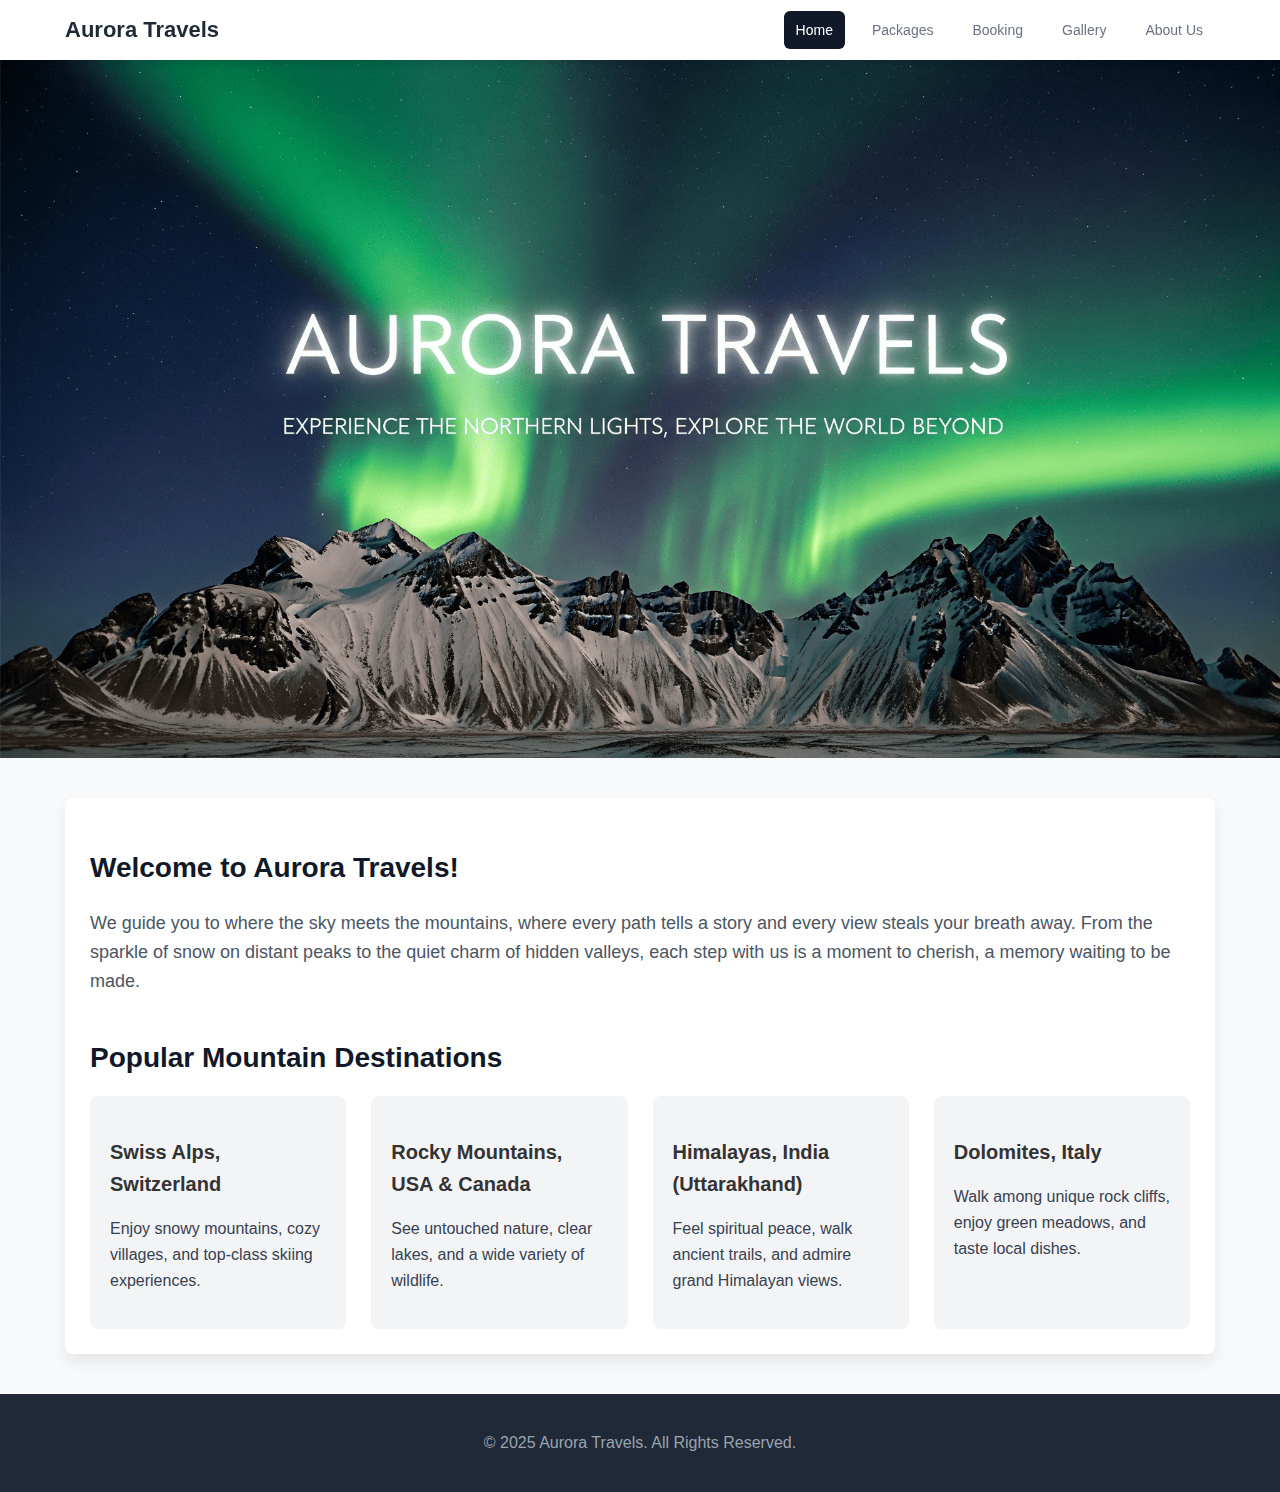
<file: assignment_2/index.html>
<!DOCTYPE html>
<html lang="en">
  <head>
    <meta charset="UTF-8" />
    <meta name="viewport" content="width=device-width, initial-scale=1.0" />
    <title>Aurora Travels | Home</title>
    <link rel="stylesheet" href="styles.css" />
  </head>
  <body>
    <header>
      <nav class="navbar">
        <div class="container nav-container">
          <a href="index.html" class="brand-title">Aurora Travels</a>
          <div class="nav-links">
            <a href="index.html" class="active">Home</a>
            <a href="packages.html">Packages</a>
            <a href="booking.html">Booking</a>
            <a href="gallery.html">Gallery</a>
            <a href="about.html">About Us</a>
          </div>
        </div>
      </nav>
      <div class="banner-container">
        <img
          src="images/banner.png"
          alt="Aurora Travels Banner"
          class="banner-image"
        />
      </div>
    </header>

    <main class="container">
      <div class="content-wrapper">
        <section class="welcome-section">
          <h2>Welcome to Aurora Travels!</h2>
          <p>
            We guide you to where the sky meets the mountains, where every path tells a story and every view steals your breath away. From the sparkle of snow on distant peaks to the quiet charm of hidden valleys, each step with us is a moment to cherish, a memory waiting to be made.
          </p>
        </section>

        <section>
          <h2>Popular Mountain Destinations</h2>
          <div class="destinations-grid">
            <div class="destination-card">
              <h3>Swiss Alps, Switzerland</h3>
              <p>
                Enjoy snowy mountains, cozy villages, and top-class skiing
                experiences.
              </p>
            </div>
            <div class="destination-card">
              <h3>Rocky Mountains, USA & Canada</h3>
              <p>
                See untouched nature, clear lakes, and a wide variety of
                wildlife.
              </p>
            </div>
            <div class="destination-card">
              <h3>Himalayas, India (Uttarakhand)</h3>
              <p>
                Feel spiritual peace, walk ancient trails, and admire grand
                Himalayan views.
              </p>
            </div>
            <div class="destination-card">
              <h3>Dolomites, Italy</h3>
              <p>
                Walk among unique rock cliffs, enjoy green meadows, and taste
                local dishes.
              </p>
            </div>
          </div>
        </section>
      </div>
    </main>

    <footer class="site-footer">
      <div class="container">
        <p>&copy; 2025 Aurora Travels. All Rights Reserved.</p>
      </div>
    </footer>
  </body>
</html>
</file>
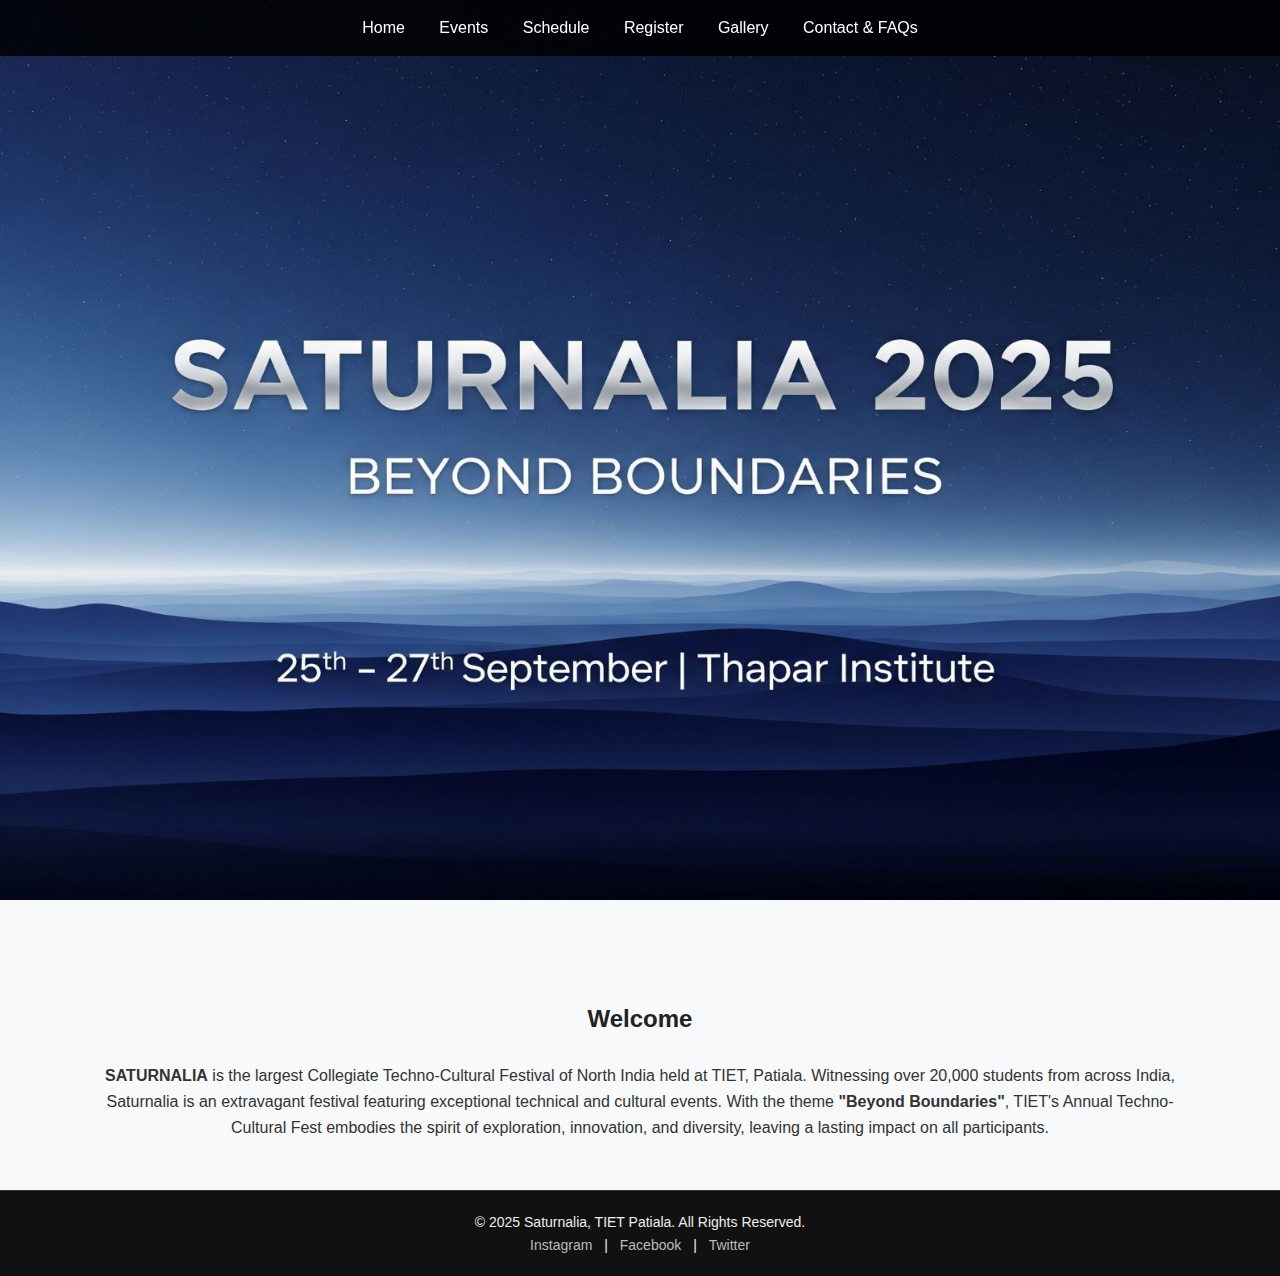
<file: assignment_3/index.html>
<!DOCTYPE html>
<html>
<head>
  <title>Saturnalia 2025</title>
  <link rel="stylesheet" href="style.css">
</head>
<body>
  <nav>
    <a href="index.html">Home</a>
    <a href="events.html">Events</a>
    <a href="schedule.html">Schedule</a>
    <a href="register.html">Register</a>
    <a href="gallery.html">Gallery</a>
    <a href="contact.html">Contact & FAQs</a>
  </nav>

  <div class="hero">
    <img src="images/banner.jpg" alt="Saturnalia 2025 Banner">
  </div>

  <div class="container">
    <h2>Welcome</h2>
    <p><b>SATURNALIA</b> is the largest Collegiate Techno-Cultural Festival of North India held at TIET, Patiala. Witnessing over 20,000 students from across India, Saturnalia is an extravagant festival featuring exceptional technical and cultural events. With the theme <b>"Beyond Boundaries"</b>, TIET's Annual Techno-Cultural Fest embodies the spirit of exploration, innovation, and diversity, leaving a lasting impact on all participants.</p>
  </div>

  <footer>
  <p>© 2025 Saturnalia, TIET Patiala. All Rights Reserved.</p>
  <p>
    <a href="#">Instagram</a> | 
    <a href="#">Facebook</a> | 
    <a href="#">Twitter</a>
  </p>
</footer>
</body>
</html>
</file>
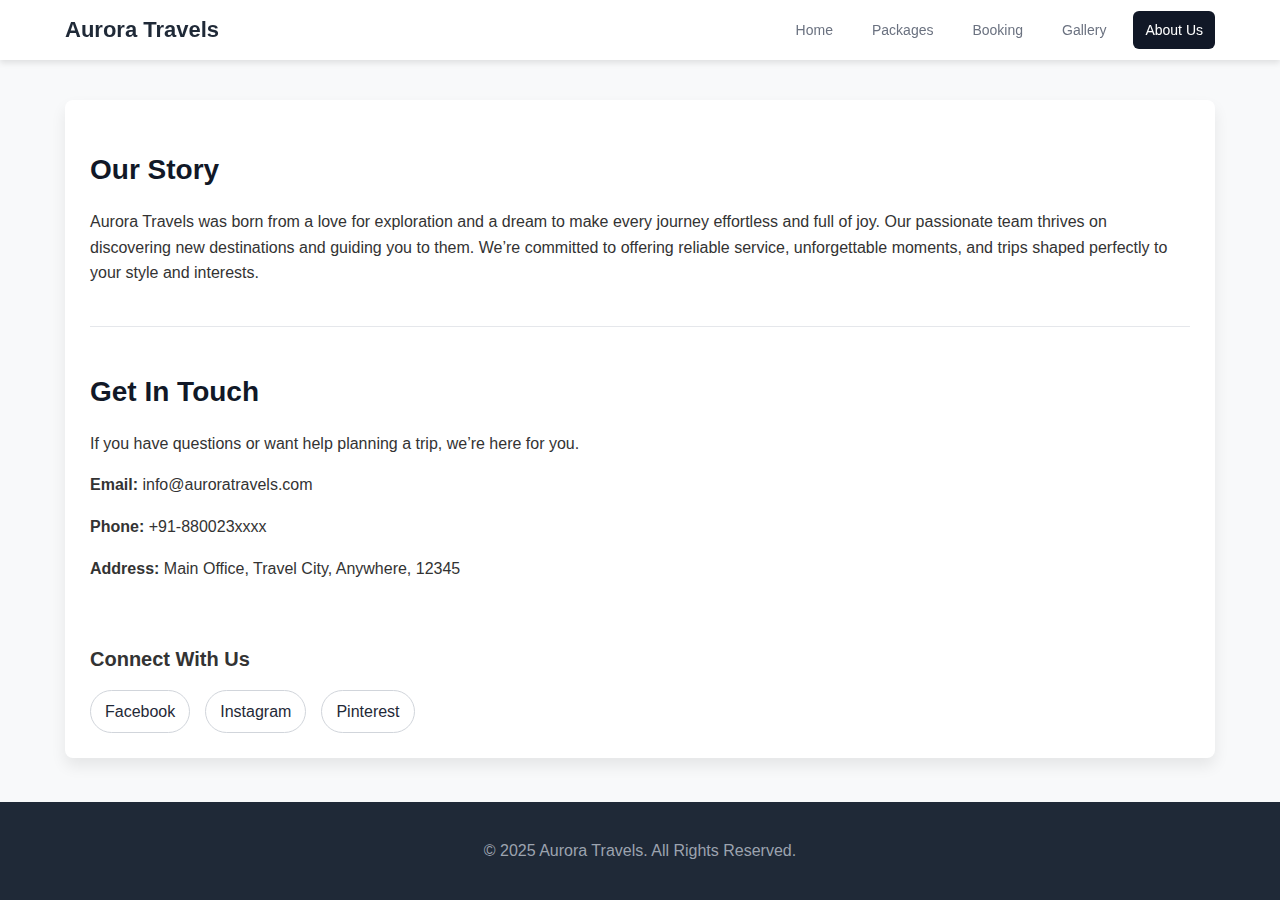
<file: assignment_2/about.html>
<!DOCTYPE html>
<html lang="en">
<head>
    <meta charset="UTF-8">
    <meta name="viewport" content="width=device-width, initial-scale=1.0">
    <title>Aurora Travels | About Us</title>
    <link rel="stylesheet" href="styles.css">
</head>
<body>

    <header>
        <nav class="navbar">
            <div class="container nav-container">
                <a href="index.html" class="brand-title">Aurora Travels</a>
                <div class="nav-links">
                    <a href="index.html">Home</a>
                    <a href="packages.html">Packages</a>
                    <a href="booking.html">Booking</a>
                    <a href="gallery.html">Gallery</a>
                    <a href="about.html" class="active">About Us</a>
                </div>
            </div>
        </nav>
    </header>

    <main class="container">
        <div class="content-wrapper">
            <section>
                <h2>Our Story</h2>
                <p>Aurora Travels was born from a love for exploration and a dream to make every journey effortless and full of joy. Our passionate team thrives on discovering new destinations and guiding you to them. We’re committed to offering reliable service, unforgettable moments, and trips shaped perfectly to your style and interests.</p>
            </section>

            <section class="contact-info">
                <h2>Get In Touch</h2>
                <p>If you have questions or want help planning a trip, we’re here for you.</p>
                <p><strong>Email:</strong> info@auroratravels.com</p>
                <p><strong>Phone:</strong> +91-880023xxxx</p>
                <p><strong>Address:</strong> Main Office, Travel City, Anywhere, 12345</p>
                <br>
                <h3>Connect With Us</h3>
                <div class="social-links">
                    <a href="#" target="_blank">Facebook</a>
                    <a href="#" target="_blank">Instagram</a>
                    <a href="#" target="_blank">Pinterest</a>
                </div>
            </section>
        </div>
    </main>

    <footer class="site-footer">
        <div class="container">
            <p>&copy; 2025 Aurora Travels. All Rights Reserved.</p>
        </div>
    </footer>

</body>
</html>
</file>
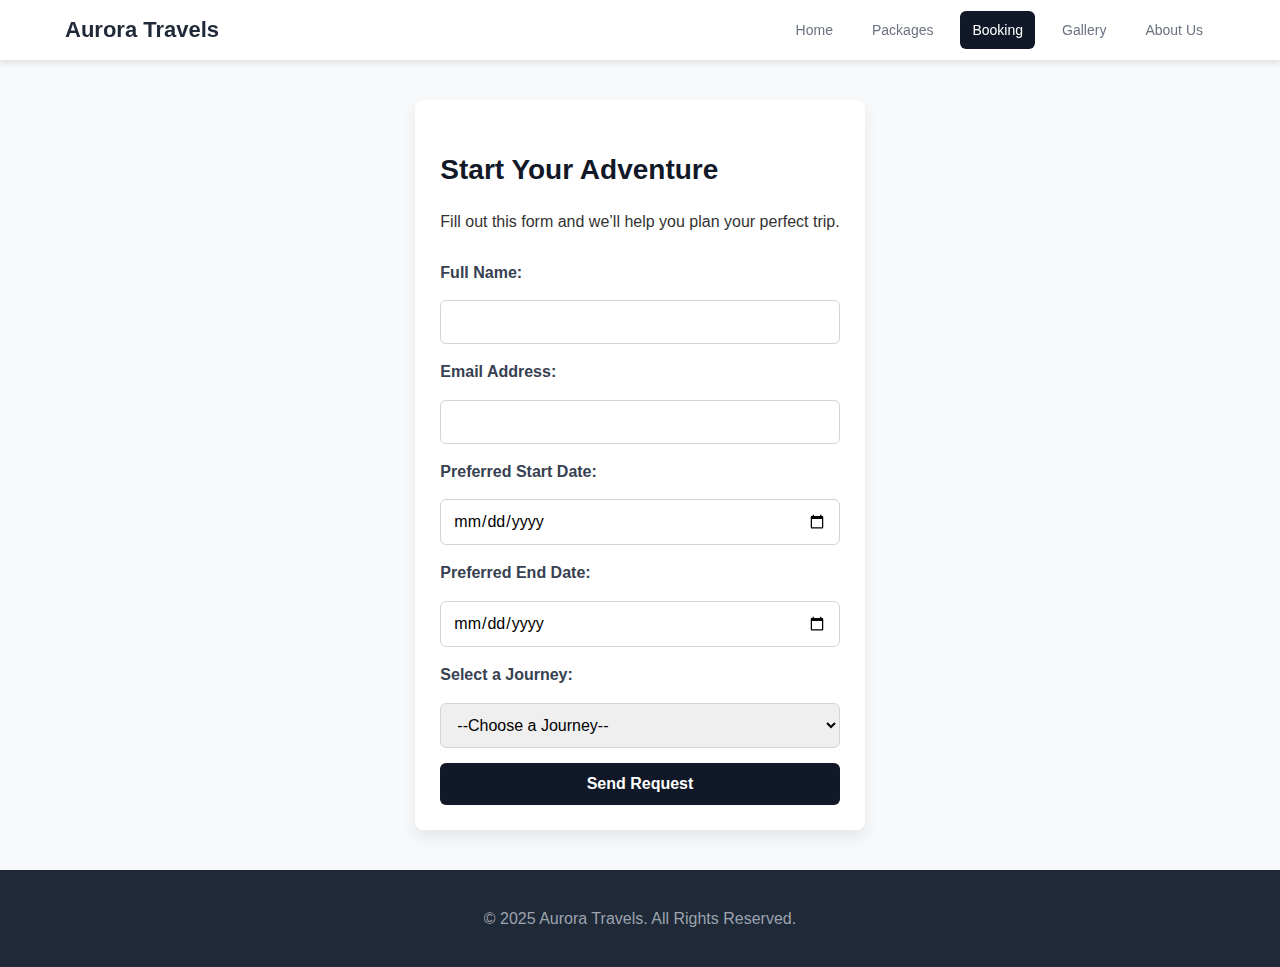
<file: assignment_2/booking.html>
<!DOCTYPE html>
<html lang="en">
<head>
    <meta charset="UTF-8">
    <meta name="viewport" content="width=device-width, initial-scale=1.0">
    <title>Aurora Travels | Booking</title>
    <link rel="stylesheet" href="styles.css">
</head>
<body>

    <header>
        <nav class="navbar">
            <div class="container nav-container">
                <a href="index.html" class="brand-title">Aurora Travels</a>
                <div class="nav-links">
                    <a href="index.html">Home</a>
                    <a href="packages.html">Packages</a>
                    <a href="booking.html" class="active">Booking</a>
                    <a href="gallery.html">Gallery</a>
                    <a href="about.html">About Us</a>
                </div>
            </div>
        </nav>
    </header>

    <main class="container">
        <div class="content-wrapper">
            <section>
                <h2>Start Your Adventure</h2>
                <p>Fill out this form and we’ll help you plan your perfect trip.</p>
                <form class="booking-form">
                    <label for="name">Full Name:</label>
                    <input type="text" id="name" name="name" required>

                    <label for="email">Email Address:</label>
                    <input type="email" id="email" name="email" required>

                    <label for="start-date">Preferred Start Date:</label>
                    <input type="date" id="start-date" name="start-date" required>

                    <label for="end-date">Preferred End Date:</label>
                    <input type="date" id="end-date" name="end-date" required>

                    <label for="package">Select a Journey:</label>
                    <select id="package" name="package" required>
                        <option value="" disabled selected>--Choose a Journey--</option>
                        <option value="iceland">Northern Lights Quest</option>
                        <option value="patagonia">Patagonian Trekker</option>
                        <option value="japan">Spirit of Japan</option>
                        <option value="kiwi">Kiwi Explorer</option>
                        <option value="mediterranean">Mediterranean Magic</option>
                        <option value="custom">Build a Custom Trip</option>
                    </select>

                    <button type="submit">Send Request</button>
                </form>
            </section>
        </div>
    </main>

    <footer class="site-footer">
        <div class="container">
            <p>&copy; 2025 Aurora Travels. All Rights Reserved.</p>
        </div>
    </footer>

</body>
</html>
</file>
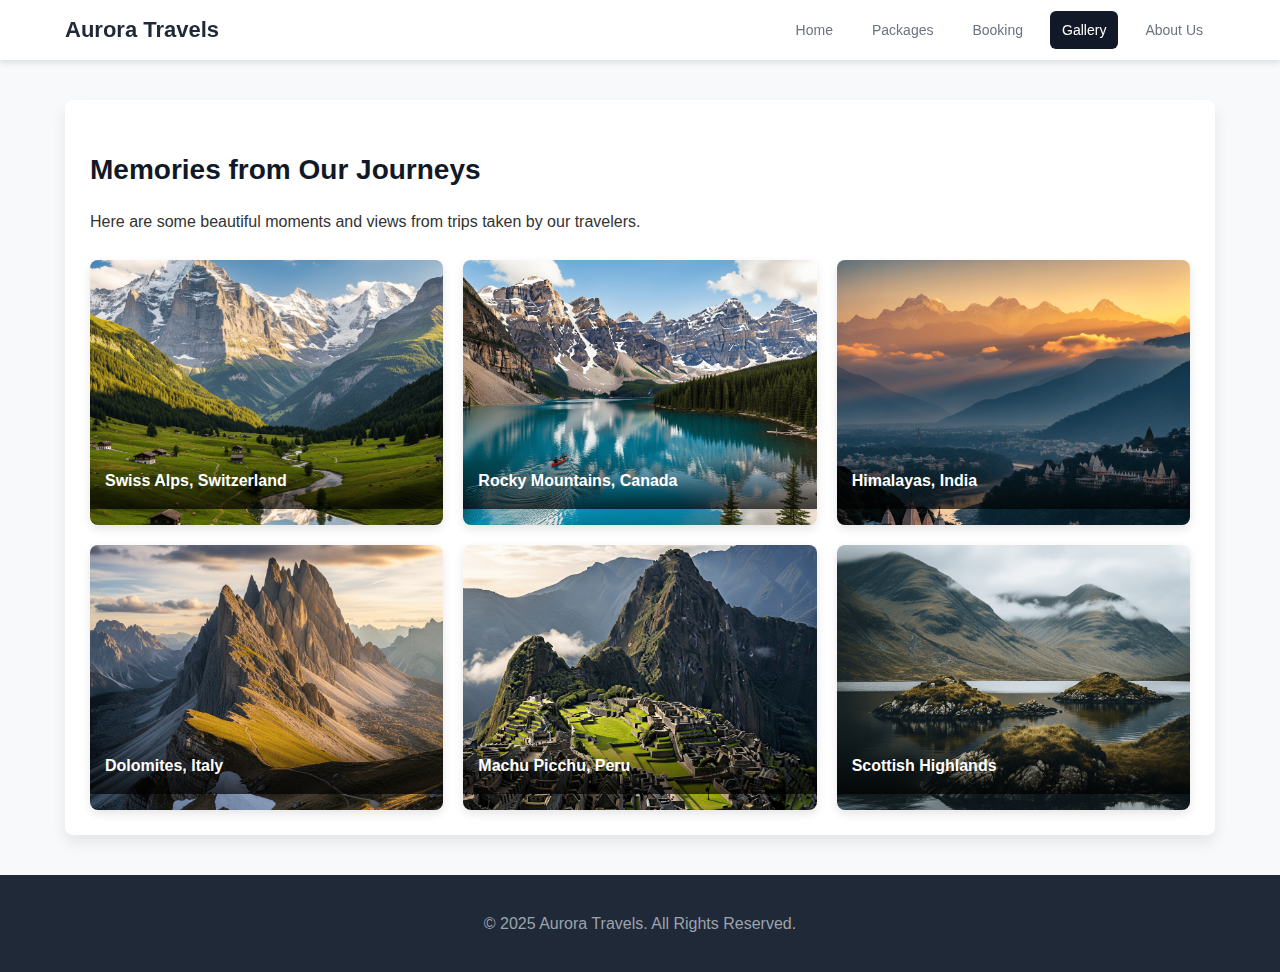
<file: assignment_2/gallery.html>
<!DOCTYPE html>
<html lang="en">
  <head>
    <meta charset="UTF-8" />
    <meta name="viewport" content="width=device-width, initial-scale=1.0" />
    <title>Aurora Travels | Gallery</title>
    <link rel="stylesheet" href="styles.css" />
  </head>
  <body>
    <header>
      <nav class="navbar">
        <div class="container nav-container">
          <a href="index.html" class="brand-title">Aurora Travels</a>
          <div class="nav-links">
            <a href="index.html">Home</a>
            <a href="packages.html">Packages</a>
            <a href="booking.html">Booking</a>
            <a href="gallery.html" class="active">Gallery</a>
            <a href="about.html">About Us</a>
          </div>
        </div>
      </nav>
    </header>

    <main class="container">
      <div class="content-wrapper">
        <section>
          <h2>Memories from Our Journeys</h2>
          <p>
            Here are some beautiful moments and views from trips taken by our
            travelers.
          </p>
          <div class="gallery-grid">
            <div class="gallery-item">
              <img
                src="images/img1.png"
                alt="Snowy mountains with Matterhorn peak in Switzerland"
              />
              <p class="caption">Swiss Alps, Switzerland</p>
            </div>
            <div class="gallery-item">
              <img
                src="images/img2.png"
                alt="Moraine Lake in Banff National Park, Canada"
              />
              <p class="caption">Rocky Mountains, Canada</p>
            </div>
            <div class="gallery-item">
              <img
                src="images/img3.png"
                alt="Sunrise over the Himalayas from Rishikesh, India"
              />
              <p class="caption">Himalayas, India</p>
            </div>
            <div class="gallery-item">
              <img
                src="images/img4.png"
                alt="Seceda peak in the Dolomites, Italy"
              />
              <p class="caption">Dolomites, Italy</p>
            </div>
            <div class="gallery-item">
              <img
                src="images/img5.png"
                alt="Machu Picchu in the Andes Mountains, Peru"
              />
              <p class="caption">Machu Picchu, Peru</p>
            </div>
            <div class="gallery-item">
              <img
                src="images/img6.png"
                alt="Misty mountains in the Scottish Highlands"
              />
              <p class="caption">Scottish Highlands</p>
            </div>
          </div>
        </section>
      </div>
    </main>

    <footer class="site-footer">
      <div class="container">
        <p>&copy; 2025 Aurora Travels. All Rights Reserved.</p>
      </div>
    </footer>
  </body>
</html>
</file>
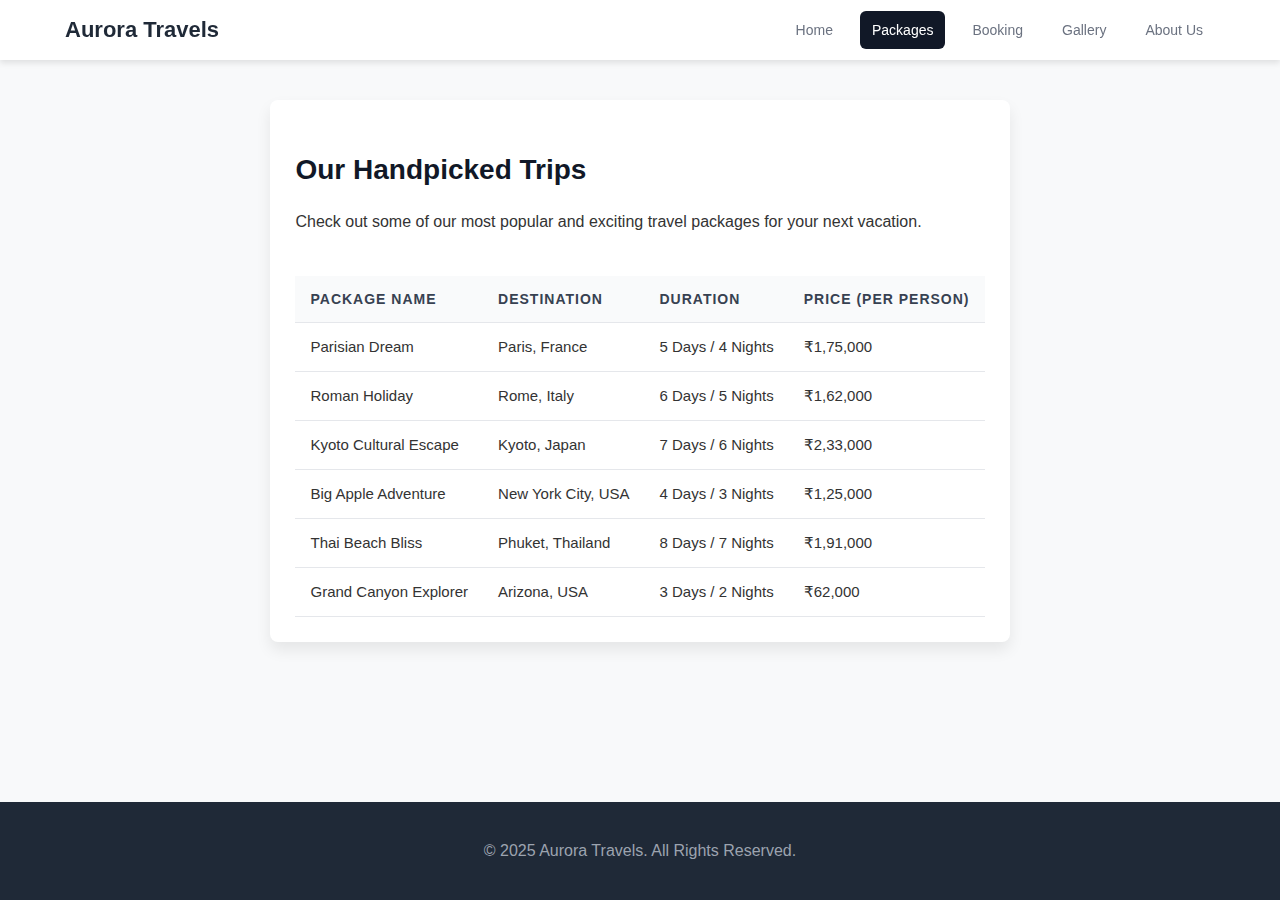
<file: assignment_2/packages.html>
<!DOCTYPE html>
<html lang="en">
  <head>
    <meta charset="UTF-8" />
    <meta name="viewport" content="width=device-width, initial-scale=1.0" />
    <title>Aurora Travels | Packages</title>
    <link rel="stylesheet" href="styles.css" />
  </head>
  <body>
    <header>
      <nav class="navbar">
        <div class="container nav-container">
          <a href="index.html" class="brand-title">Aurora Travels</a>
          <div class="nav-links">
            <a href="index.html">Home</a>
            <a href="packages.html" class="active">Packages</a>
            <a href="booking.html">Booking</a>
            <a href="gallery.html">Gallery</a>
            <a href="about.html">About Us</a>
          </div>
        </div>
      </nav>
    </header>

    <main class="container">
      <div class="content-wrapper">
        <section>
          <h2>Our Handpicked Trips</h2>
          <p>
            Check out some of our most popular and exciting travel packages for
            your next vacation.
          </p>

          <div class="table-container">
            <table class="packages-table">
              <thead>
                <tr>
                  <th>Package Name</th>
                  <th>Destination</th>
                  <th>Duration</th>
                  <th>Price (per person)</th>
                </tr>
              </thead>
              <tbody>
                <tr>
                  <td>Parisian Dream</td>
                  <td>Paris, France</td>
                  <td>5 Days / 4 Nights</td>
                  <td>₹1,75,000</td>
                </tr>
                <tr>
                  <td>Roman Holiday</td>
                  <td>Rome, Italy</td>
                  <td>6 Days / 5 Nights</td>
                  <td>₹1,62,000</td>
                </tr>
                <tr>
                  <td>Kyoto Cultural Escape</td>
                  <td>Kyoto, Japan</td>
                  <td>7 Days / 6 Nights</td>
                  <td>₹2,33,000</td>
                </tr>
                <tr>
                  <td>Big Apple Adventure</td>
                  <td>New York City, USA</td>
                  <td>4 Days / 3 Nights</td>
                  <td>₹1,25,000</td>
                </tr>
                <tr>
                  <td>Thai Beach Bliss</td>
                  <td>Phuket, Thailand</td>
                  <td>8 Days / 7 Nights</td>
                  <td>₹1,91,000</td>
                </tr>
                <tr>
                  <td>Grand Canyon Explorer</td>
                  <td>Arizona, USA</td>
                  <td>3 Days / 2 Nights</td>
                  <td>₹62,000</td>
                </tr>
              </tbody>
            </table>
          </div>
        </section>
      </div>
    </main>

    <footer class="site-footer">
      <div class="container">
        <p>&copy; 2025 Aurora Travels. All Rights Reserved.</p>
      </div>
    </footer>
  </body>
</html>
</file>
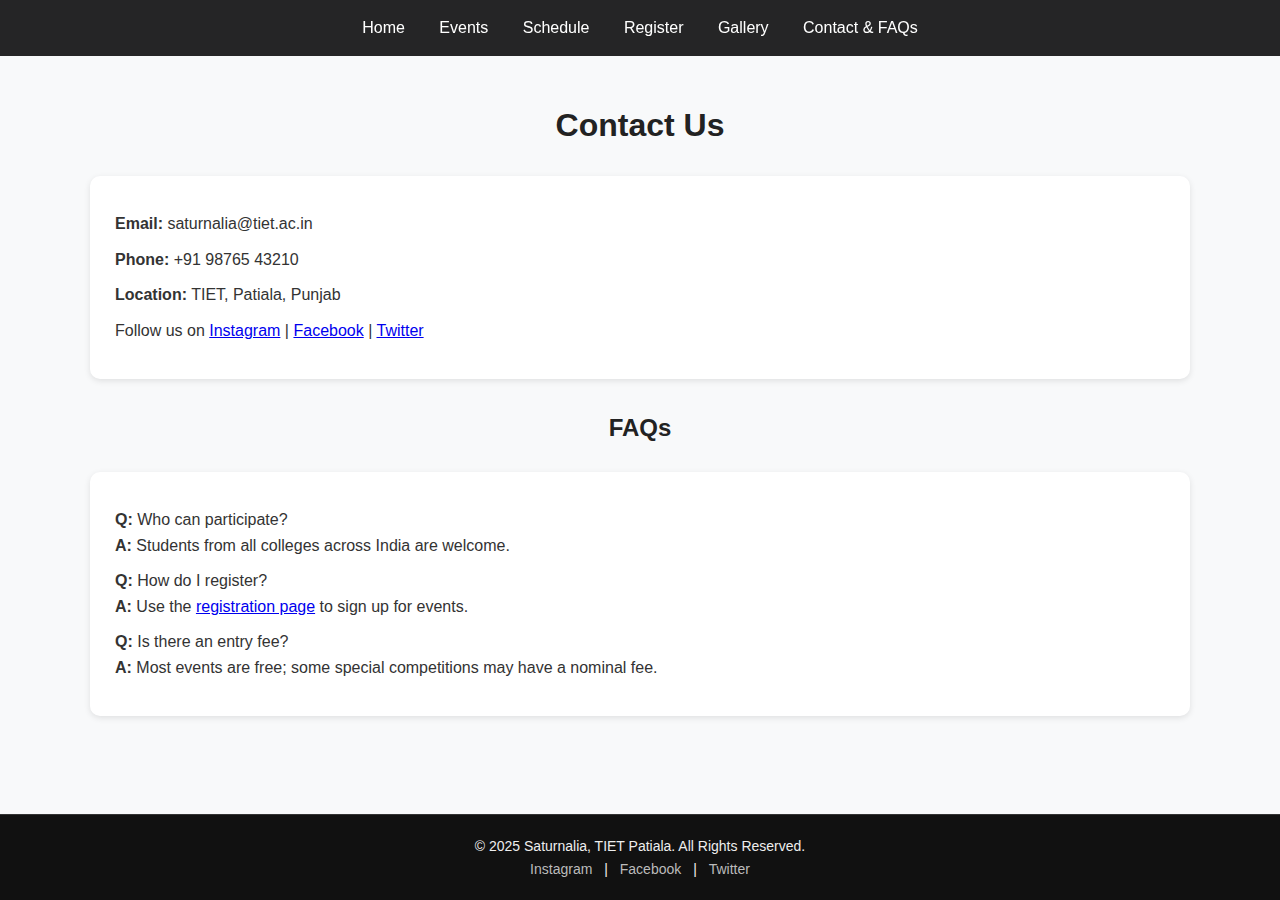
<file: assignment_3/contact.html>
<!DOCTYPE html>
<html lang="en">
<head>
  <meta charset="UTF-8">
  <title>Contact & FAQs - Saturnalia 2025</title>
  <link rel="stylesheet" href="style.css">
</head>
<body>
  <nav>
    <a href="index.html">Home</a>
    <a href="events.html">Events</a>
    <a href="schedule.html">Schedule</a>
    <a href="register.html">Register</a>
    <a href="gallery.html">Gallery</a>
    <a href="contact.html">Contact & FAQs</a>
  </nav>

  <div class="container">
    <h1>Contact Us</h1>
    <div class="contact-info">
      <p><strong>Email:</strong> saturnalia@tiet.ac.in</p>
      <p><strong>Phone:</strong> +91 98765 43210</p>
      <p><strong>Location:</strong> TIET, Patiala, Punjab</p>
      <p>
        Follow us on  
        <a href="#">Instagram</a> | 
        <a href="#">Facebook</a> | 
        <a href="#">Twitter</a>
      </p>
    </div>

    <h2>FAQs</h2>
    <div class="faq">
      <p><strong>Q:</strong> Who can participate?<br>
      <strong>A:</strong> Students from all colleges across India are welcome.</p>

      <p><strong>Q:</strong> How do I register?<br>
      <strong>A:</strong> Use the <a href="register.html">registration page</a> to sign up for events.</p>

      <p><strong>Q:</strong> Is there an entry fee?<br>
      <strong>A:</strong> Most events are free; some special competitions may have a nominal fee.</p>
    </div>
  </div>
  <footer>
  <p>© 2025 Saturnalia, TIET Patiala. All Rights Reserved.</p>
  <p>
    <a href="#">Instagram</a> | 
    <a href="#">Facebook</a> | 
    <a href="#">Twitter</a>
  </p>
</footer>
</body>
</html>
</file>
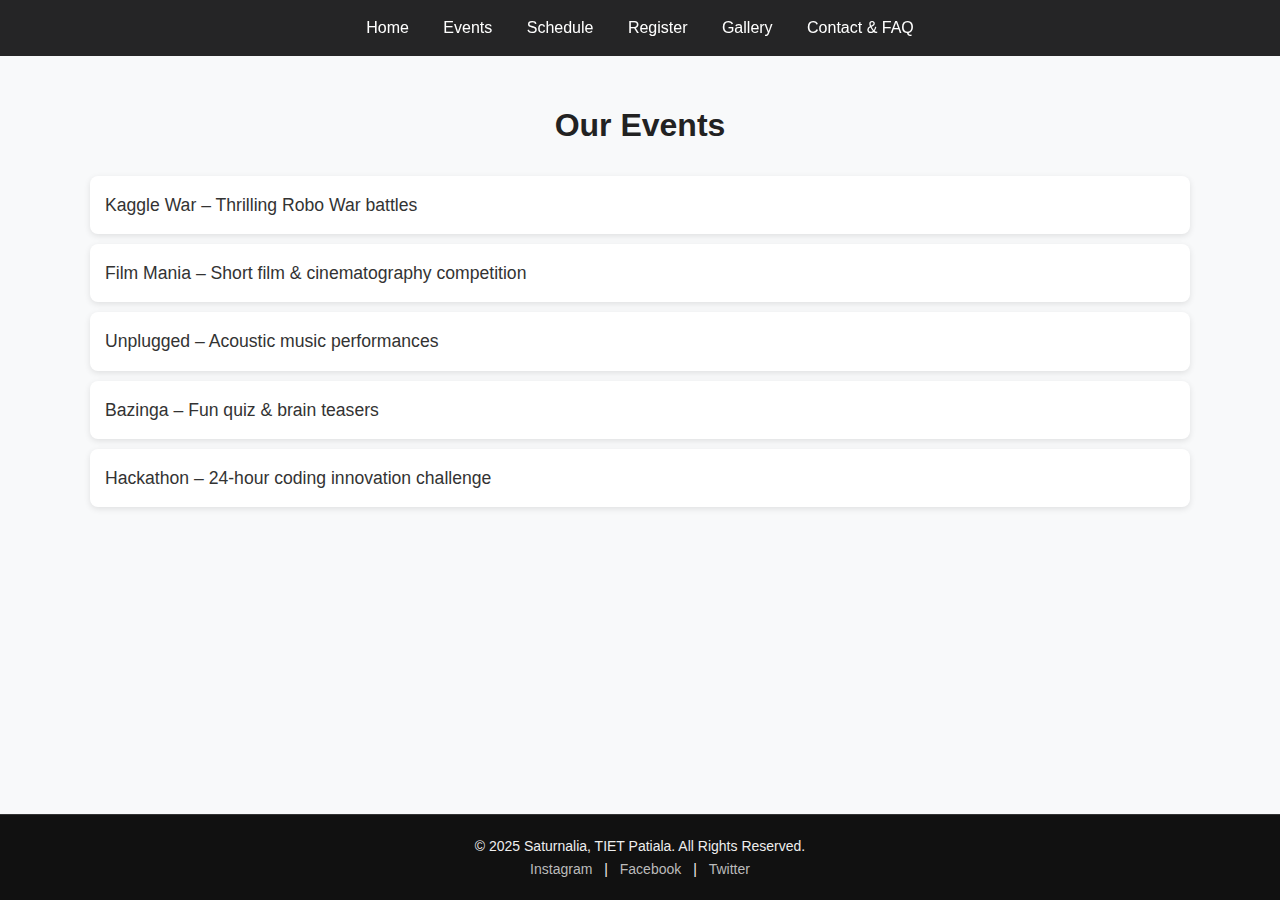
<file: assignment_3/events.html>
<!DOCTYPE html>
<html lang="en">
<head>
  <meta charset="UTF-8">
  <title>Events - Saturnalia 2025</title>
  <link rel="stylesheet" href="style.css">
</head>
<body>
  <nav>
    <a href="index.html">Home</a>
    <a href="events.html">Events</a>
    <a href="schedule.html">Schedule</a>
    <a href="register.html">Register</a>
    <a href="gallery.html">Gallery</a>
    <a href="contact.html">Contact & FAQ</a>
  </nav>

  <div class="container">
    <h1>Our Events</h1>
    <ul class="events-list">
      <li>Kaggle War – Thrilling Robo War battles</li>
      <li>Film Mania – Short film & cinematography competition</li>
      <li>Unplugged – Acoustic music performances</li>
      <li>Bazinga – Fun quiz & brain teasers</li>
      <li>Hackathon – 24-hour coding innovation challenge</li>
    </ul>
  </div>
  <footer>
  <p>© 2025 Saturnalia, TIET Patiala. All Rights Reserved.</p>
  <p>
    <a href="#">Instagram</a> | 
    <a href="#">Facebook</a> | 
    <a href="#">Twitter</a>
  </p>
</footer>
</body>
</html>
</file>
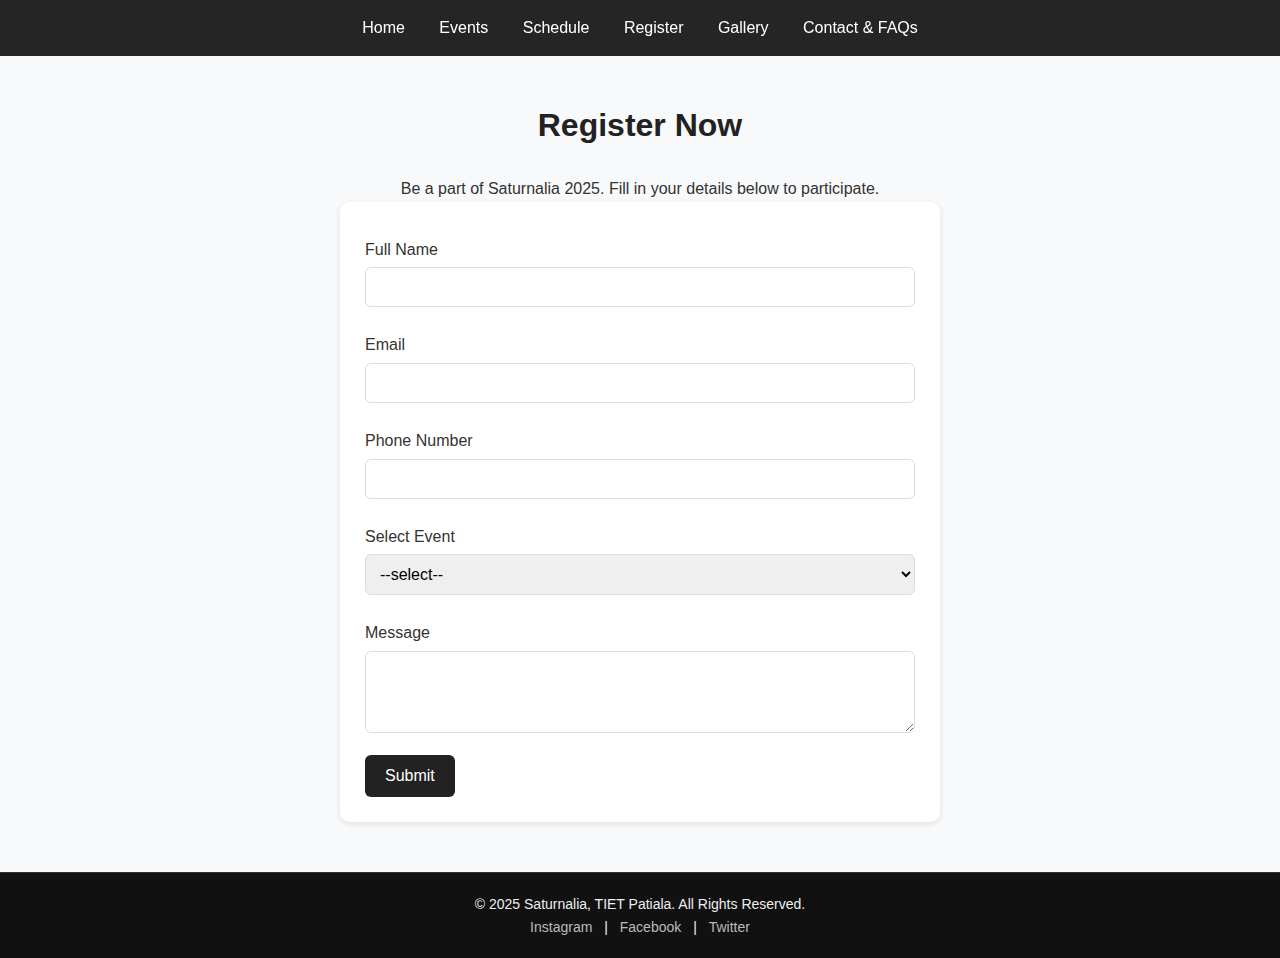
<file: assignment_3/register.html>
<!DOCTYPE html>
<html>
<head>
  <title>Register - Saturnalia 2025</title>
  <link rel="stylesheet" href="style.css">
</head>
<body>
  <nav>
    <a href="index.html">Home</a>
    <a href="events.html">Events</a>
    <a href="schedule.html">Schedule</a>
    <a href="register.html">Register</a>
    <a href="gallery.html">Gallery</a>
    <a href="contact.html">Contact & FAQs</a>
  </nav>

  <div class="container">
    <h1>Register Now</h1>
    <p>Be a part of Saturnalia 2025. Fill in your details below to participate.</p>
    <form>
      <label>Full Name</label>
      <input type="text" required>
      <label>Email</label>
      <input type="email" required>
      <label>Phone Number</label>
      <input type="text" required>
      <label>Select Event</label>
      <select>
        <option>--select--</option>
        <option>Kaggle War</option>
        <option>Film Mania</option>
        <option>Unplugged</option>
        <option>Bazinga</option>
        <option>Hackathon</option>
      </select>
      <label>Message</label>
      <textarea rows="4"></textarea>
      <button type="submit">Submit</button>
    </form>
  </div>
  <footer>
  <p>© 2025 Saturnalia, TIET Patiala. All Rights Reserved.</p>
  <p>
    <a href="#">Instagram</a> | 
    <a href="#">Facebook</a> | 
    <a href="#">Twitter</a>
  </p>
</footer>
</body>
</html>
</file>
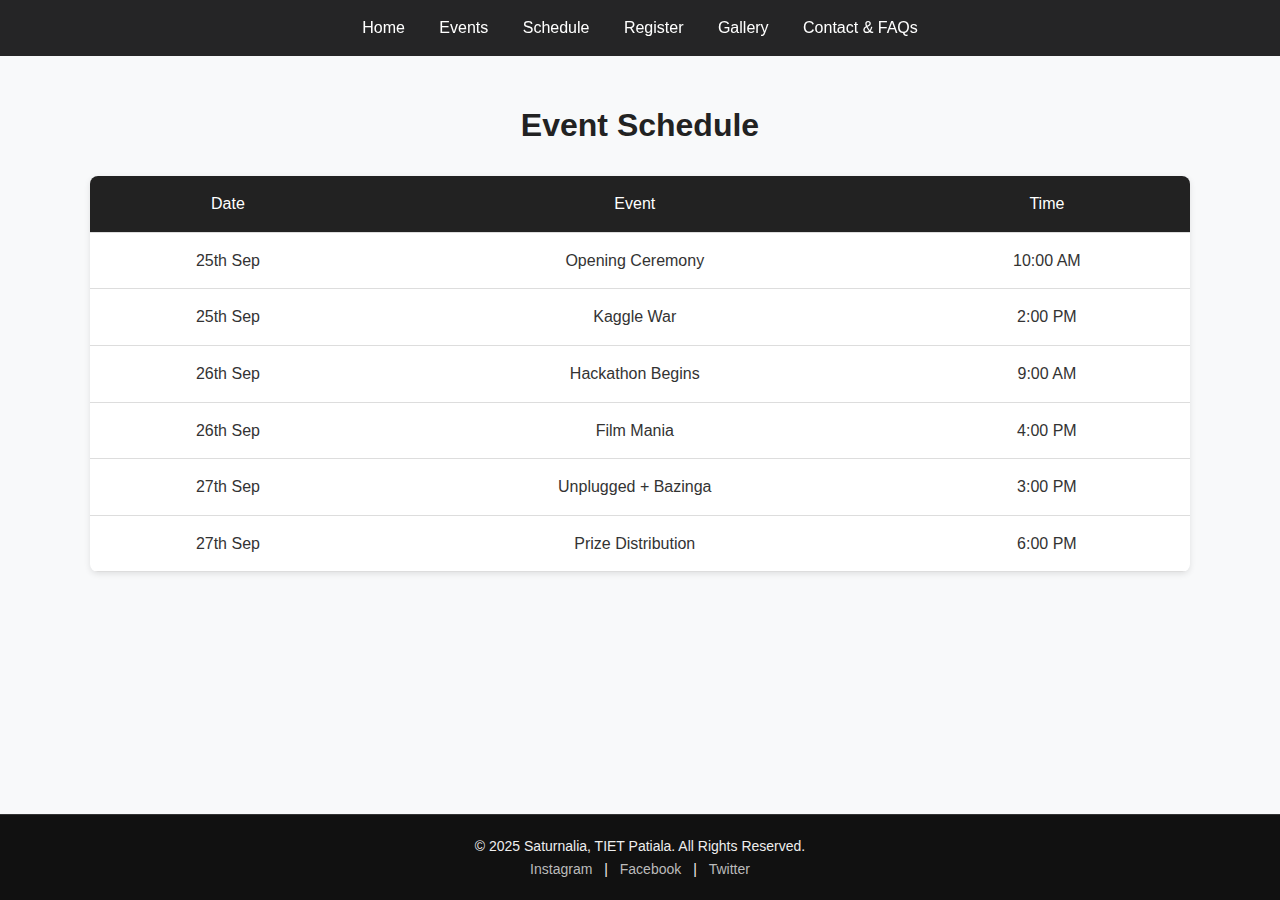
<file: assignment_3/schedule.html>
<!DOCTYPE html>
<html>
<head>
  <title>Schedule - Saturnalia 2025</title>
  <link rel="stylesheet" href="style.css">
</head>
<body>
  <nav>
    <a href="index.html">Home</a>
    <a href="events.html">Events</a>
    <a href="schedule.html">Schedule</a>
    <a href="register.html">Register</a>
    <a href="gallery.html">Gallery</a>
    <a href="contact.html">Contact & FAQs</a>
  </nav>

  <div class="container">
    <h1>Event Schedule</h1>
    <table>
      <tr>
        <th>Date</th>
        <th>Event</th>
        <th>Time</th>
      </tr>
      <tr>
        <td>25th Sep</td>
        <td>Opening Ceremony</td>
        <td>10:00 AM</td>
      </tr>
      <tr>
        <td>25th Sep</td>
        <td>Kaggle War</td>
        <td>2:00 PM</td>
      </tr>
      <tr>
        <td>26th Sep</td>
        <td>Hackathon Begins</td>
        <td>9:00 AM</td>
      </tr>
      <tr>
        <td>26th Sep</td>
        <td>Film Mania</td>
        <td>4:00 PM</td>
      </tr>
      <tr>
        <td>27th Sep</td>
        <td>Unplugged + Bazinga</td>
        <td>3:00 PM</td>
      </tr>
      <tr>
        <td>27th Sep</td>
        <td>Prize Distribution</td>
        <td>6:00 PM</td>
      </tr>
    </table>
  </div>
  <footer>
  <p>© 2025 Saturnalia, TIET Patiala. All Rights Reserved.</p>
  <p>
    <a href="#">Instagram</a> | 
    <a href="#">Facebook</a> | 
    <a href="#">Twitter</a>
  </p>
</footer>
</body>
</html>
</file>
<file: assignment_2/styles.css>
body {
  font-family: "Inter", sans-serif;
  background: #f8f9fa;
  color: #333;
  margin: 0;
  line-height: 1.6;
  display: flex;
  flex-direction: column;
  min-height: 100vh;
}

h2 {
  font-size: 28px;
  font-weight: 700;
  color: #111827;
  margin-bottom: 16px;
}

h3 {
  font-size: 20px;
  font-weight: 700;
  margin-bottom: 10px;
}

.container {
  max-width: 1150px;
  margin: 0 auto;
  padding: 0 20px;
}

.navbar {
  background: rgba(255, 255, 255, 0.95);
  backdrop-filter: blur(8px);
  box-shadow: 0 3px 6px rgba(0,0,0,0.1);
  height: 60px;
  position: sticky;
  top: 0;
  z-index: 1000;
}

.nav-container {
  display: flex;
  justify-content: space-between;
  align-items: center;
  height: 100%;
}

.brand-title {
  font-size: 22px;
  font-weight: 700;
  color: #1f2937;
  text-decoration: none;
}

.nav-links {
  display: flex;
  gap: 15px;
}

.nav-links a {
  color: #6b7280;
  text-decoration: none;
  padding: 8px 12px;
  border-radius: 6px;
  font-size: 14px;
  font-weight: 500;
  transition: 0.2s;
}

.nav-links a:hover {
  background: #374151;
  color: #fff;
}

.nav-links a.active {
  background: #111827;
  color: #fff;
}

.banner-container {
  position: relative;
}

.banner-image {
  width: 100%;
  display: block;
}

main.container {
  padding: 40px 0;
  flex-grow: 1;
}

.content-wrapper {
  background: #fff;
  padding: 25px;
  border-radius: 8px;
  box-shadow: 0 8px 15px rgba(0,0,0,0.08);
}

.welcome-section {
  margin-bottom: 40px;
}

.welcome-section p {
  font-size: 18px;
  color: #4b5563;
}

.destinations-grid {
  display: grid;
  gap: 25px;
  grid-template-columns: 1fr;
}

.destination-card {
  background: #f3f4f6;
  padding: 20px;
  border-radius: 8px;
}

.destination-card p {
  font-size: 16px;
  color: #374151;
}

.table-container {
  overflow-x: auto;
}

.packages-table {
  width: 100%;
  border-collapse: collapse;
  margin-top: 25px;
  font-size: 15px;
}

.packages-table th,
.packages-table td {
  padding: 12px 15px;
  text-align: left;
  border-bottom: 1px solid #e5e7eb;
}

.packages-table thead th {
  background: #f9fafb;
  color: #374151;
  font-size: 14px;
  font-weight: 600;
  text-transform: uppercase;
  letter-spacing: 1px;
}

.packages-table tbody tr:hover {
  background: #f3f4f6;
}

.gallery-grid {
  display: grid;
  grid-template-columns: repeat(auto-fit, minmax(280px, 1fr));
  gap: 20px;
  margin-top: 25px;
}

.gallery-item {
  border-radius: 8px;
  overflow: hidden;
  box-shadow: 0 4px 10px rgba(0,0,0,0.1);
  position: relative;
  aspect-ratio: 4 / 3;
}

.gallery-item img {
  width: 100%;
  height: 100%;
  object-fit: cover;
  transition: transform 0.3s;
}

.gallery-item:hover img {
  transform: scale(1.05);
}

.gallery-item .caption {
  position: absolute;
  bottom: 0;
  left: 0;
  width: 100%;
  background: linear-gradient(0deg, rgba(0,0,0,0.7) 0%, transparent 100%);
  color: #fff;
  padding: 15px;
  font-weight: 600;
}

.booking-form {
  margin-top: 25px;
  display: grid;
  gap: 15px;
}

.booking-form label {
  font-weight: 600;
  color: #374151;
}

.booking-form input,
.booking-form select,
.booking-form button {
  width: 100%;
  padding: 12px;
  border-radius: 6px;
  box-sizing: border-box;
  font-size: 16px;
  font-family: "Inter", sans-serif;
}

.booking-form input,
.booking-form select {
  border: 1px solid #d1d5db;
}

.booking-form button {
  background: #111827;
  color: #fff;
  border: none;
  cursor: pointer;
  font-weight: 600;
  transition: 0.2s;
  width: auto;
}

.booking-form button:hover {
  background: #374151;
}

.contact-info {
  margin-top: 40px;
  padding-top: 20px;
  border-top: 1px solid #e5e7eb;
}

.social-links {
  margin-top: 15px;
  display: flex;
  flex-wrap: wrap;
  gap: 15px;
}

.social-links a {
  text-decoration: none;
  color: #1f2937;
  font-weight: 500;
  padding: 8px 14px;
  border: 1px solid #d1d5db;
  border-radius: 25px;
  transition: 0.2s;
}

.social-links a:hover {
  background: #1f2937;
  color: #fff;
}

.site-footer {
  background: #1f2937;
  padding: 20px 0;
  color: #9ca3af;
  text-align: center;
  width: 100%;
}

@media (min-width: 768px) {
  .destinations-grid {
    grid-template-columns: repeat(2, 1fr);
  }
}

@media (min-width: 1024px) {
  .destinations-grid {
    grid-template-columns: repeat(4, 1fr);
  }
}

@media (max-width: 767px) {
  .nav-links {
    display: none;
  }
}
</file>
<file: assignment_3/style.css>
* {
  margin: 0;
  padding: 0;
  box-sizing: border-box;
}

body {
  font-family: "Poppins", Arial, sans-serif;
  background: #f8f9fa;
  color: #333;
  line-height: 1.6;
  display: flex;
  flex-direction: column;
  min-height: 100vh;
}

nav {
  background: rgba(0, 0, 0, 0.85);
  position: fixed;
  top: 0;
  left: 0;
  width: 100%;
  padding: 15px;
  text-align: center;
  z-index: 1000;
}

nav a {
  color: #fff;
  margin: 0 15px;
  text-decoration: none;
  font-weight: 500;
  transition: 0.3s;
}

nav a:hover {
  color: #ffd700;
}

.hero {
  height: 100vh;
  overflow: hidden;
}

.hero img {
  width: 100%;
  height: 100%;
  object-fit: cover;
  display: block;
}

.container {
  width: 90%;
  max-width: 1100px;
  margin: 100px auto 50px; 
  flex: 1;
  text-align: center;
}

.container h1,
.container h2 {
  margin-bottom: 25px;
}

.container > div {
  margin-bottom: 30px;
}

h1,
h2,
h3 {
  margin-bottom: 20px;
  font-weight: 600;
  color: #222;
}

.events-list {
  list-style: none;
  padding: 0;
}

.events-list li {
  background: #fff;
  margin: 10px 0;
  padding: 15px;
  border-radius: 8px;
  box-shadow: 0 2px 6px rgba(0, 0, 0, 0.1);
  font-size: 1.1em;
  text-align: left;
}

table {
  width: 100%;
  border-collapse: collapse;
  margin: 20px 0;
  background: #fff;
  border-radius: 8px;
  overflow: hidden;
  box-shadow: 0 2px 6px rgba(0, 0, 0, 0.1);
}

table th,
table td {
  padding: 15px;
  border-bottom: 1px solid #ddd;
  text-align: center;
}

table th {
  background: #222;
  color: #fff;
  font-weight: 500;
}

form {
  background: #fff;
  padding: 25px;
  border-radius: 10px;
  box-shadow: 0 2px 6px rgba(0, 0, 0, 0.1);
  max-width: 600px;
  margin: auto;
  text-align: left;
}

form label {
  display: block;
  margin: 10px 0 5px;
  font-weight: 500;
}

form input,
form select,
form textarea {
  width: 100%;
  padding: 10px;
  margin-bottom: 15px;
  border: 1px solid #ddd;
  border-radius: 6px;
  font-size: 1em;
}

form button {
  background: #222;
  color: #fff;
  padding: 12px 20px;
  border: none;
  border-radius: 6px;
  font-size: 1em;
  cursor: pointer;
  transition: 0.3s;
}

form button:hover {
  background: #ffd700;
  color: #222;
}

.gallery {
  display: grid;
  grid-template-columns: repeat(auto-fit, minmax(250px, 1fr));
  gap: 15px;
}

.gallery img {
  width: 100%;
  border-radius: 10px;
  box-shadow: 0 2px 6px rgba(0, 0, 0, 0.1);
  transition: transform 0.3s;
}

.gallery img:hover {
  transform: scale(1.05);
}

.contact-info,
.faq {
  background: #fff;
  padding: 25px;
  border-radius: 10px;
  box-shadow: 0 2px 6px rgba(0, 0, 0, 0.1);
  margin: 20px 0;
  text-align: left;
}

.contact-info p,
.faq p {
  margin: 10px 0;
}

footer {
  background: #111;
  color: #eee;
  text-align: center;
  padding: 20px 10px;
  margin-top: auto;
  font-size: 14px;
  border-top: 1px solid #333;
}

footer a {
  color: #bbb;
  margin: 0 8px;
  text-decoration: none;
  transition: color 0.3s;
}

footer a:hover {
  color: #fff;
}
</file>
